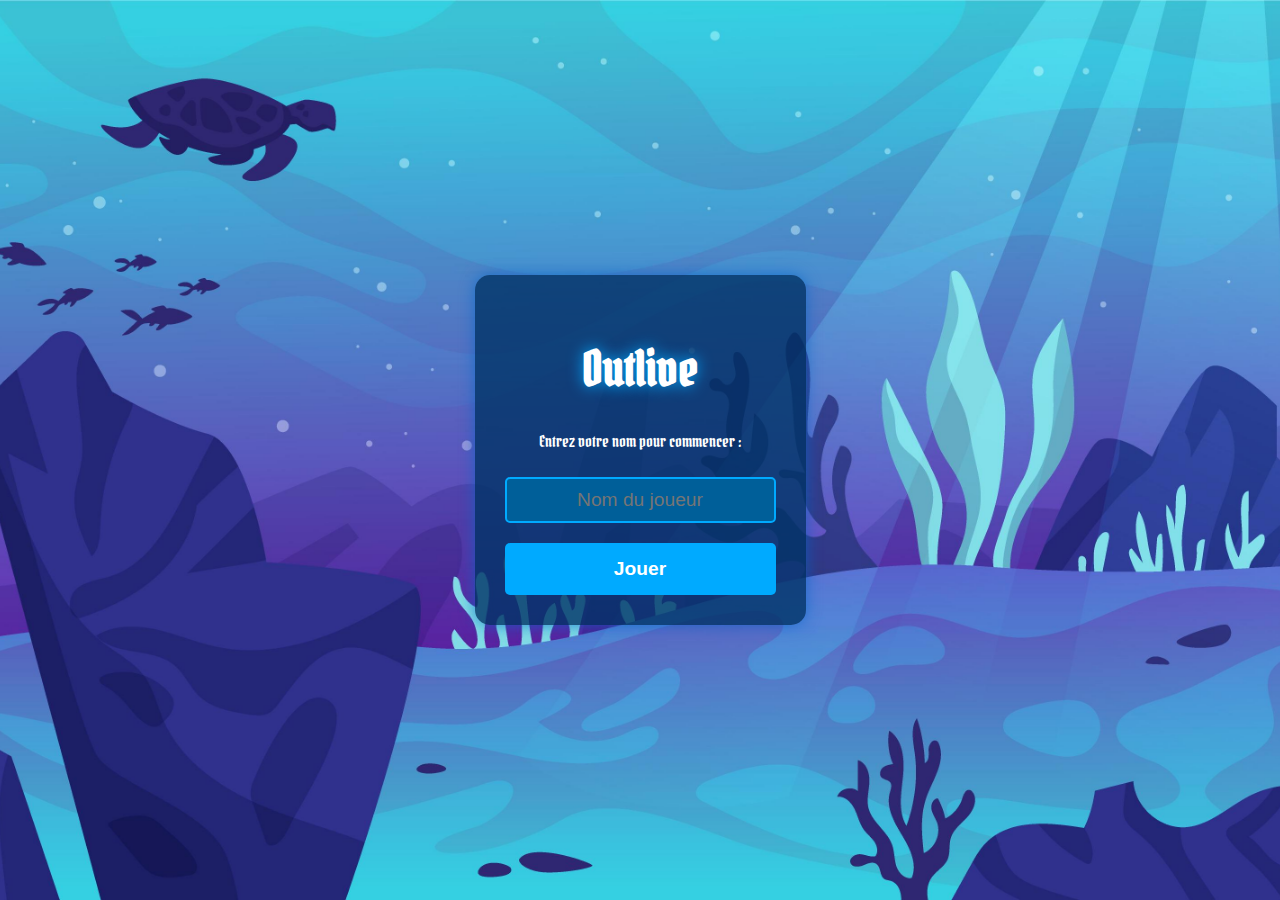
<file: index.html>
<!DOCTYPE html>
<html lang="fr">
  <head>
    <meta charset="UTF-8" />
    <meta name="viewport" content="width=device-width, initial-scale=1.0" />
    <title>Outlive - Menu</title>
    <link
      href="https://fonts.googleapis.com/css2?family=Pirata+One&display=swap"
      rel="stylesheet"
    />
    <style>
      body {
        margin: 0;
        padding: 0;
        height: 100vh;
        display: flex;
        justify-content: center;
        align-items: center;
        background-image: url("./images/fondMenu.jpg");
        background-size: cover;
        background-repeat: no-repeat;
        background-position: center;
        font-family: "Pirata One", cursive;
        color: white;
        text-align: center;
      }
      .menu-container {
        background: rgba(0, 51, 102, 0.8);
        padding: 30px;
        border-radius: 15px;
        box-shadow: 0 0 15px rgba(0, 102, 204, 0.7);
      }
      h1 {
        font-size: 3em;
        text-shadow: 0 0 15px #00aaff;
      }
      input {
        padding: 10px;
        font-size: 1.2em;
        border: none;
        outline: none;
        border-radius: 5px;
        margin-top: 10px;
        text-align: center;
        background: #005f99;
        color: white;
        border: 2px solid #00aaff;
      }
      button {
        display: block;
        width: 100%;
        margin-top: 20px;
        padding: 15px;
        font-size: 1.2em;
        font-weight: bold;
        background: #00aaff;
        color: white;
        border: none;
        border-radius: 5px;
        cursor: pointer;
        transition: 0.3s;
      }
      button:hover {
        background: #005f99;
        box-shadow: 0 0 15px #00aaff;
      }
    </style>
  </head>
  <body>
    <div class="menu-container">
      <h1>Outlive</h1>
      <p>Entrez votre nom pour commencer :</p>
      <input type="text" id="playerName" placeholder="Nom du joueur" />
      <button onclick="startGame()">Jouer</button>
    </div>
    <script>
      function startGame() {
        let name = document.getElementById("playerName").value;
        if (name.trim() === "") {
          alert("Veuillez entrer un nom pour jouer.");
          return;
        }
        window.location.href = 'game.html';
      }
    </script>
  </body>
</html>
</file>
